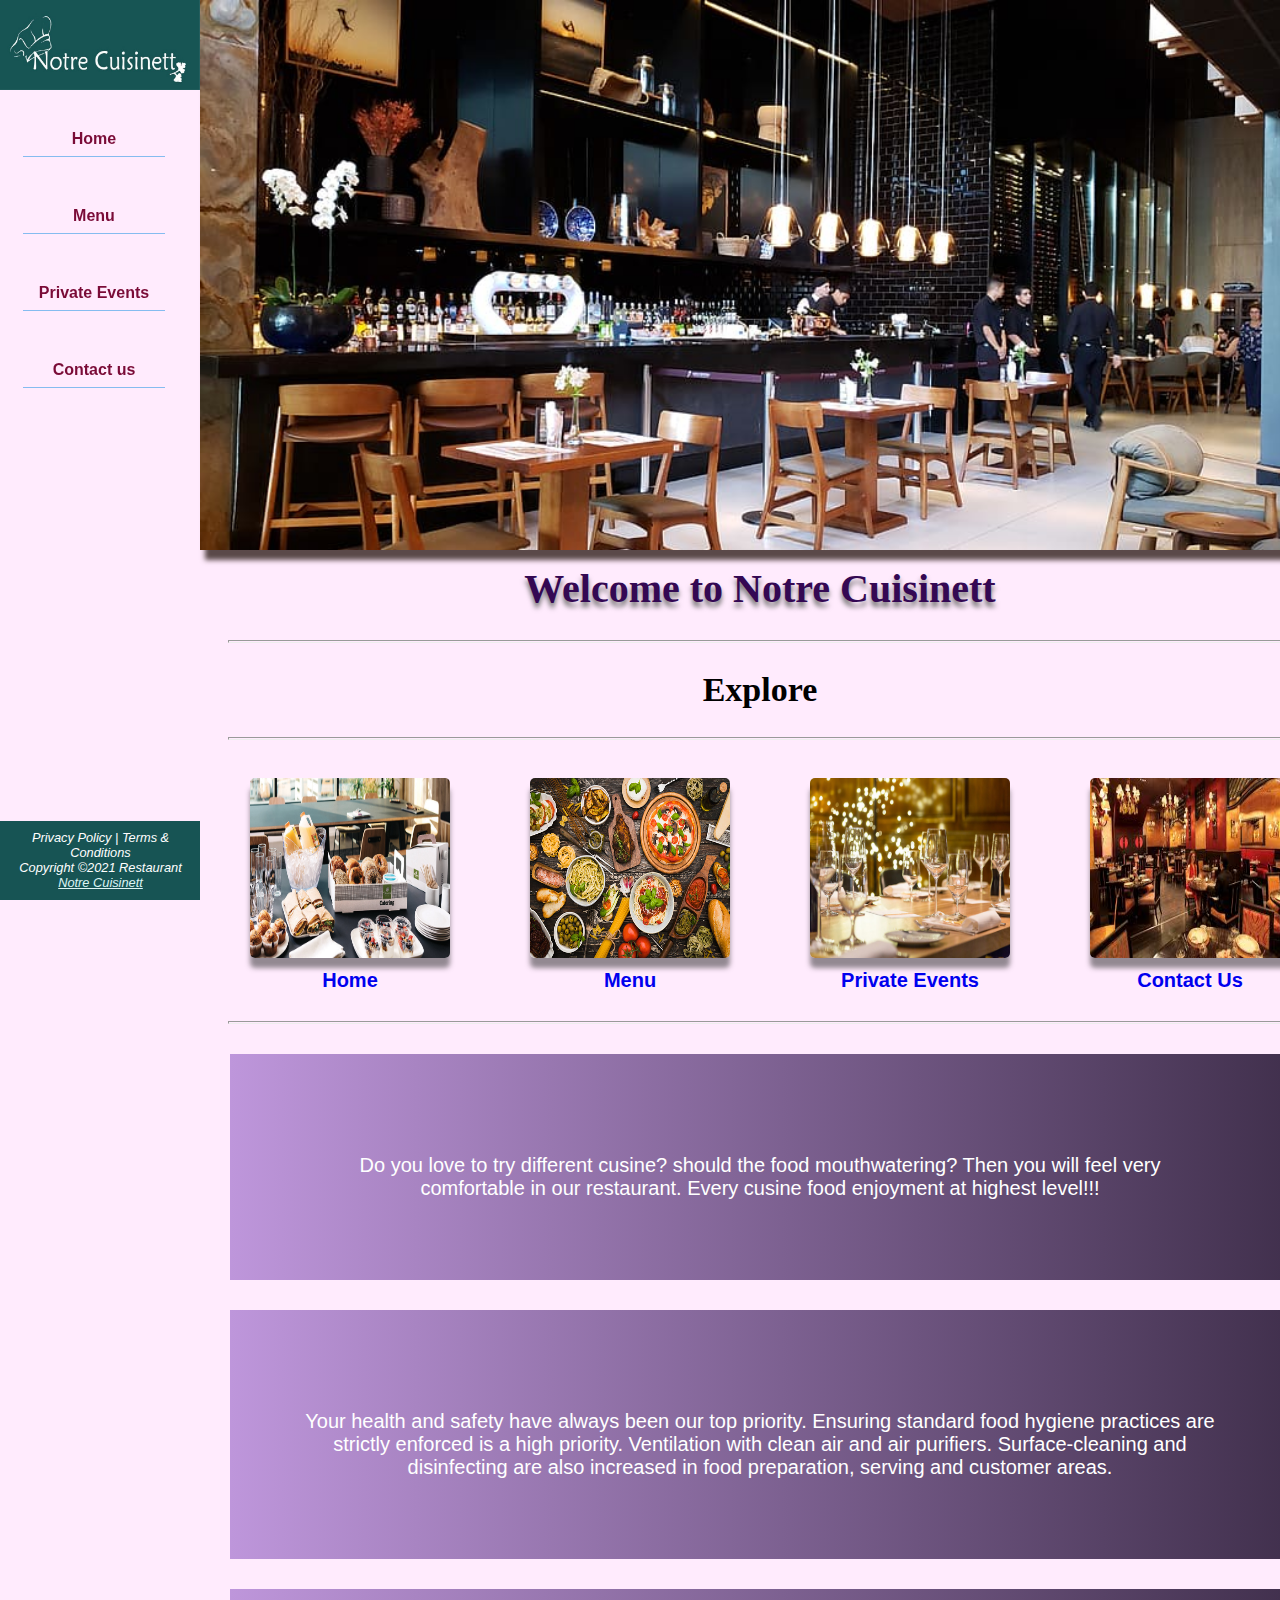
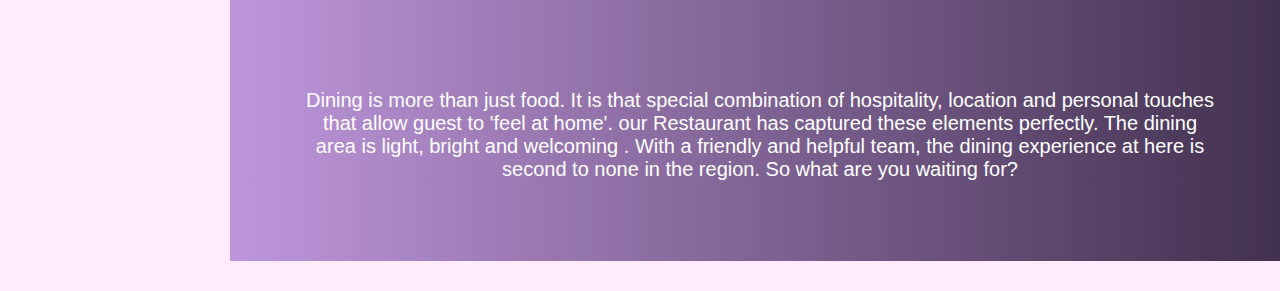
<file: index.html>
<!DOCTYPE html>
<html lang="en">

<head>
    <meta charset="UTF-8">
    <meta http-equiv="X-UA-Compatible" content="IE=edge">
    <title> Resturant</title>
    <meta name="viewport" content="width=devices-width, initial-scale=1">
    <link rel="stylesheet" href="https://cdnjs.cloudflare.com/ajax/libs/font-awesome/4.7.0/css/font-awesome.min.css">
    <link rel="stylesheet" href="CSS/style.css">
    <link rel="icon" href="images/favicon.png" type="image/png">
</head>

<body>
    <div id="wrapper">
        <header>
            <img id="logo" src="images/Group-Project-Final-Logodesktop.jpg" alt="Notre Cuisinett">
            <img id="logomobile" src="images/Group-Project-Final-Logo-mobile.jpg" alt="Notre Cuisinett">
        </header>
        <nav>
            <ul>
                <li><a href="index.html">Home</a></li>
                <li><a href="menu.html">Menu</a></li>
                <li><a href="private_parties.html">Private Events</a></li>
                <li><a href="contact_us.html">Contact us</a></li>
            </ul>
        </nav>
        <main>
            <div id="header_image"></div>

            <p class="line-1">Welcome to Notre Cuisinett</p>
            <hr>
            <div class="ex">
                <h2>Explore</h2>
            </div>
            <hr>
            <div class="explore">
                <div class="explore_box">
                    <a href="index.html"><img src="images/cater.jpg" alt="food picture">Home</a>
                </div>
                <div class="explore_box">
                    <a href="menu.html"><img src="images/menu.jpg" alt="food picture">Menu</a>
                </div>
                <div class="explore_box">
                    <a href="private_parties.html"><img src="images/events1.jpg" alt="food picture">Private Events</a>
                </div>

                <div class="explore_box">
                    <a href="contact_us.html"><img src="images/dining.jpg" alt="food picture">Contact Us</a>
                </div>
            </div>
            <hr>
            <div class="overimage">
                <p>
                    Do you love to try different cusine? should the food mouthwatering? Then you will feel very comfortable in our restaurant. Every cusine food enjoyment at highest level!!!

                </p>
            </div>
            <div class="overimage2">
                <p>Your health and safety have always been our top priority. Ensuring standard food hygiene practices are strictly enforced is a high priority. Ventilation with clean air and air purifiers. Surface-cleaning and disinfecting are also increased
                    in food preparation, serving and customer areas.
                </p>
            </div>
            <div class="overimage3">
                <p>Dining is more than just food. It is that special combination of hospitality, location and personal touches that allow guest to 'feel at home'. our Restaurant has captured these elements perfectly. The dining area is light, bright and
                    welcoming . With a friendly and helpful team, the dining experience at here is second to none in the region. So what are you waiting for?
                </p>
            </div>


        </main>

        <footer>
            <div>
                Privacy Policy | Terms & Conditions<br> Copyright &copy;2021 Restaurant <br>
                <a href="mailto:notre_cuisinett@gmail.com ">Notre Cuisinett</a>
            </div>
        </footer>


    </div>
</body>

</html>
</file>
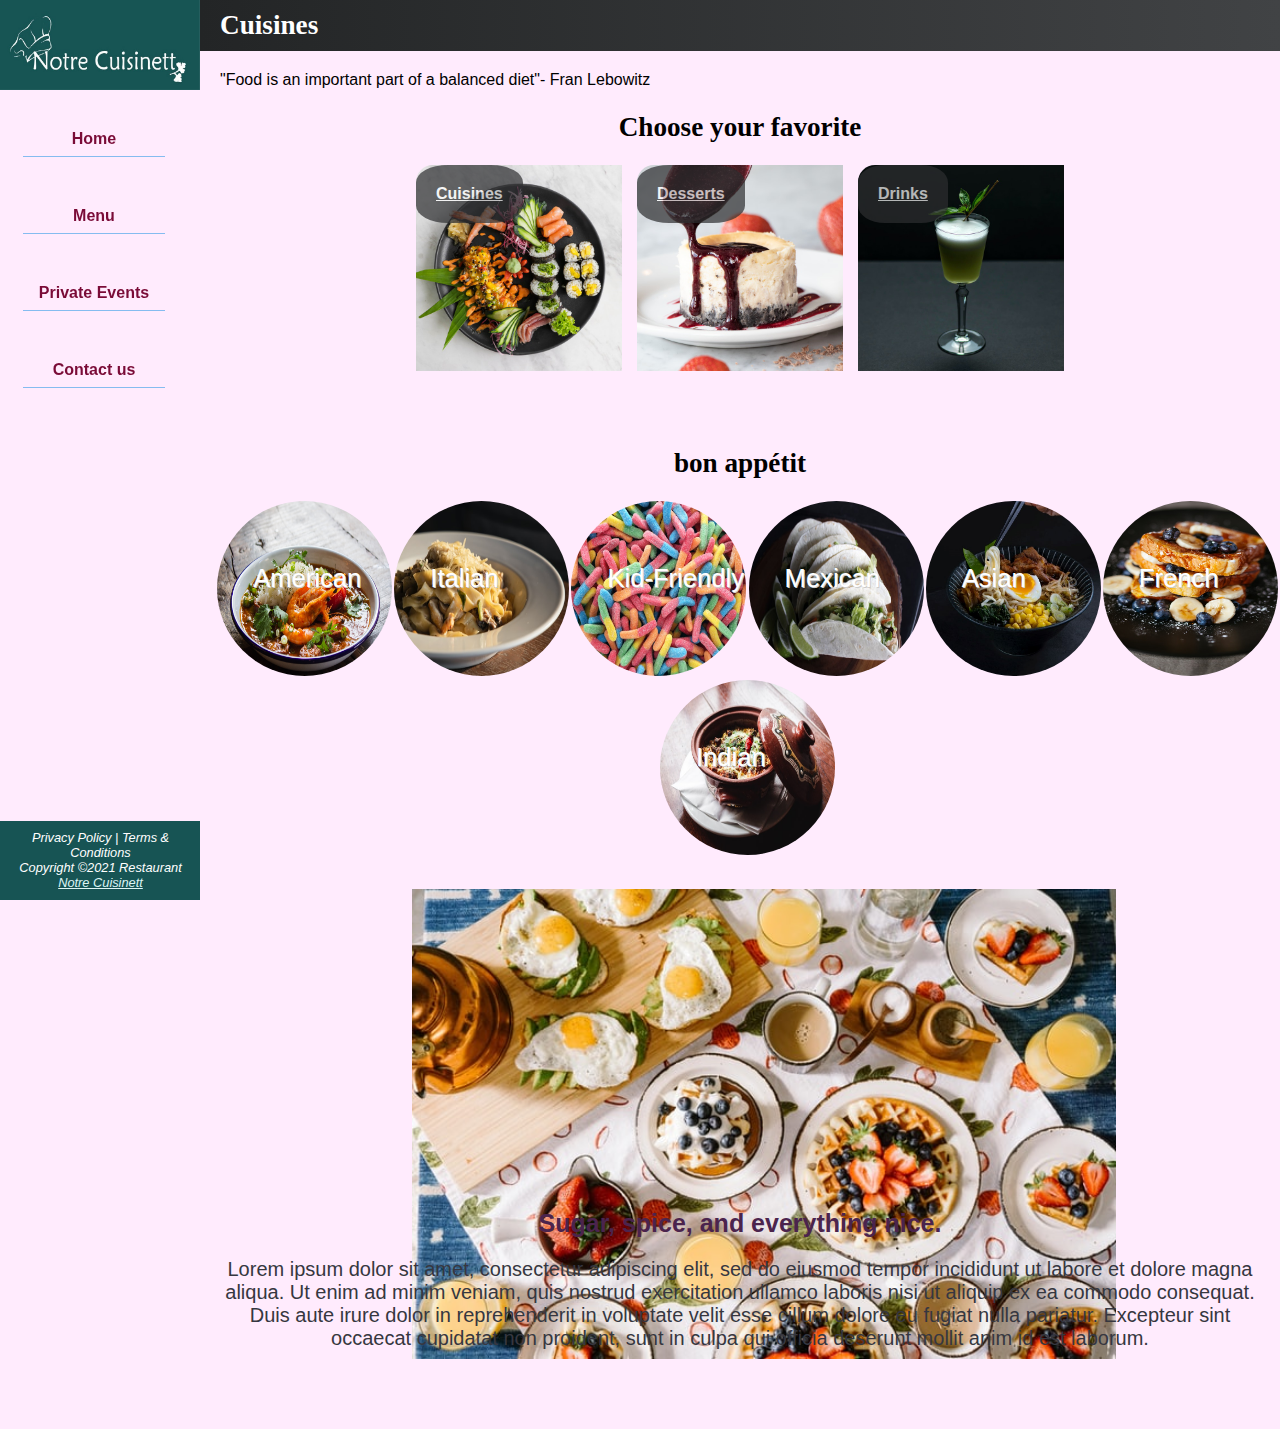
<file: cuisines.html>
<!DOCTYPE html>
<html lang="en">
<head>
    <meta charset="UTF-8">
    <meta http-equiv="X-UA-Compatible" content="IE=edge">
    <meta name="viewport" content="width=device-width, initial-scale=1.0">
    <title>Cuisines</title>
    <link rel="stylesheet" href="CSS/style.css">
    <link rel="icon" href="images/favicon.png" type="image/png">
</head>
<body>
    <div id="wrapper">
        <header>
          <img id="logo" src="images/Group-Project-Final-Logodesktop.jpg" alt="Notre Cuisinett" >
          <img id="logomobile" src="images/Group-Project-Final-Logo-mobile.jpg" alt="Notre Cuisinett" >
        </header>
        <nav>
            <ul>
                <li><a href="index.html">Home</a></li>
                <li><a href="menu.html">Menu</a></li>
                <li><a href="private_parties.html">Private Events</a></li>
                <li><a href="contact_us.html">Contact us</a></li>
            </ul>
        </nav>

        <main>
          <h2 class="firsth">Cuisines</h2>
            <blockquote>"Food is an important part of a balanced diet"- Fran Lebowitz</blockquote>
            <h2>Choose your favorite</h2>
            <div class="div1">
           
            <div class="cuisines"><a href="cuisines.html">Cuisines</a></div>
            <div class="desserts"><a href="dessert.html">Desserts</a></div>
            <div class="drinks"><a href="drinks.html">Drinks</a></div>
            </div>
    
            <h2>bon appétit</h2>
             <div class="cuisinestypes">
                 
                 <div class="divc1"><img src="images/riceshrimp.jpg" alt="Rice and Shrimp Dish"><span>American</span></div>
                 <div class="divc1"><img src="images/italian.jpg" alt="Rice and Shrimp Dish"><span>Italian</span></div>
                 <div class="divc1"><img src="images/kidcandies.jpg" alt="Rice and Shrimp Dish"><span>Kid-Friendly</span></div>
                 <div class="divc1"><img src="images/mexicantaco.jpg" alt="Rice and Shrimp Dish"><span>Mexican</span></div>
                 <div class="divc1"><img src="images/AsianPlate.jpg" alt="Rice and Shrimp Dish"><span>Asian</span></div>
                 <div class="divc1"><img src="images/french.jpg" alt="Rice and Shrimp Dish"><span>French</span></div>
                 <div class="divc1"><img src="images/Indian.jpg" alt="Rice and Shrimp Dish"><span>Indian</span></div>
            
             </div>
               <div class="slide">
             <ul class="slideshow">
                <li>
                <img src="images/riceshrimp.jpg"  alt="Rice and Shrimp Dish">
                </li>
               <li>
                 <img src="images/neetu-laddha-fK19RkXx9Sk-unsplash.jpg"  alt="small pockets with green sause">
               </li>
               <li>
                 <img src="images/sam-moqadam-ZxRHv6epgMQ-unsplash.jpg" alt="stick barbeque Dish">
               </li>
               <li>
                <img src="images/rachel-park-hrlvr2ZlUNk-unsplash.jpg" alt="Whole Meal">
              </li>
              
              </ul>
             
              </div>
              
             <div class="loremtext"><span>Sugar, spice, and everything nice.</span><br>
              <p >Lorem ipsum dolor sit amet, consectetur adipiscing elit, sed do eiusmod tempor incididunt ut labore et dolore magna aliqua.
                  Ut enim ad minim veniam, quis nostrud exercitation ullamco laboris nisi ut aliquip ex ea commodo consequat.
                   Duis aute irure dolor in reprehenderit in voluptate velit esse cillum dolore eu fugiat nulla pariatur. 
                 Excepteur sint occaecat cupidatat non proident, sunt in culpa qui officia deserunt mollit anim id est laborum.</p></div>

        </main>
        <footer>
          <div>
              Privacy Policy | Terms & Conditions<br> Copyright &copy;2021 Restaurant <br>
              <a href="mailto:notre_cuisinett@gmail.com ">Notre Cuisinett</a>
          </div>
      </footer>
     </div>

</body>
</html>
</file>
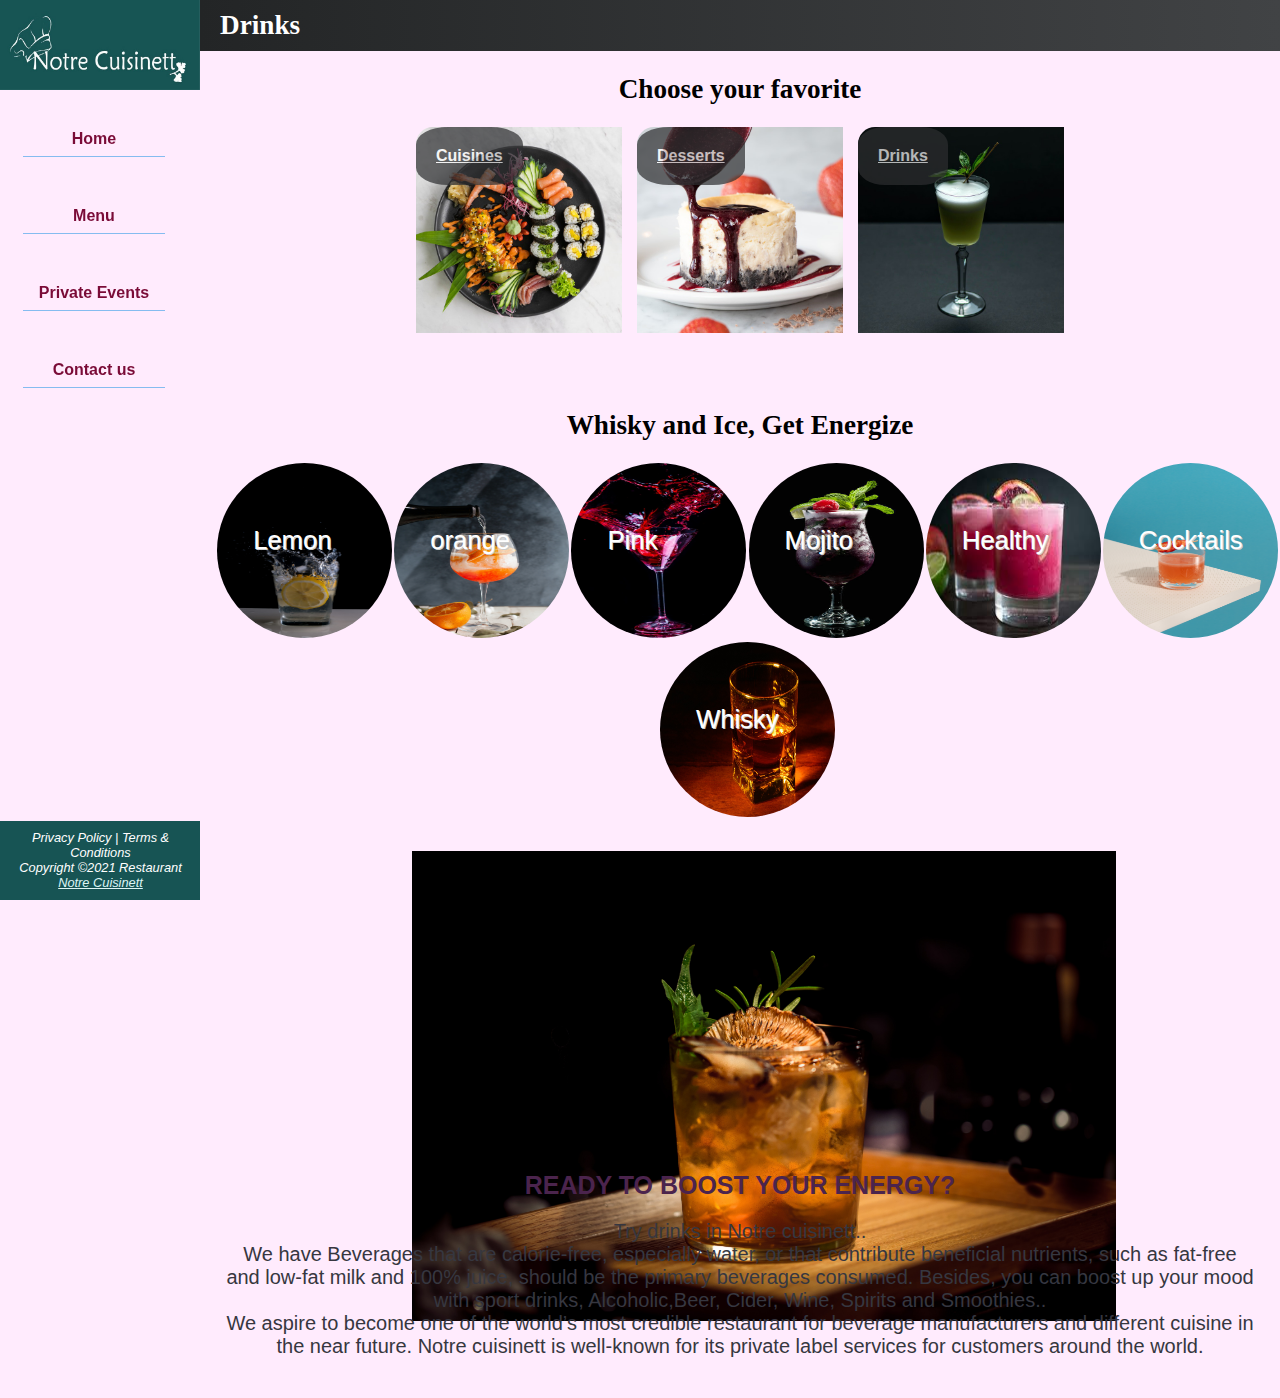
<file: drinks.html>
<!DOCTYPE html>
<html lang="en">

<head>
    <meta charset="UTF-8">
    <meta http-equiv="X-UA-Compatible" content="IE=edge">
    <meta name="viewport" content="width=device-width, initial-scale=1.0">
    <title>Drinks</title>
    <link rel="stylesheet" href="CSS/style.css">
    <link rel="icon" href="images/favicon.png" type="image/png">
</head>

<body>
    <div id="wrapper">
        <header>
            <img id="logo" src="images/Group-Project-Final-Logodesktop.jpg" alt="Notre Cuisinett">
            <img id="logomobile" src="images/Group-Project-Final-Logo-mobile.jpg" alt="Notre Cuisinett">
        </header>
        <nav>
            <ul>
                <li><a href="index.html">Home</a></li>
                <li><a href="menu.html">Menu</a></li>
                <li><a href="private_parties.html">Private Events</a></li>
                <li><a href="contact_us.html">Contact us</a></li>
            </ul>
        </nav>
        <main>
            <h2 class="firsth">Drinks</h2>
            <h2>Choose your favorite</h2>
            <div class="div1">
                <div class="cuisines"> <a href="cuisines.html">Cuisines</a></div>
                <div class="desserts"><a href="dessert.html">Desserts</a></div>
                <div class="drinks"><a href="drinks.html">Drinks</a></div>
            </div>

            <h2>Whisky and Ice, Get Energize</h2>

            <div class="cuisinestypes">
                <div class="divc1"><img src="images/lemon.jpg" alt="Lemon"><span>Lemon</span></div>
                <div class="divc1"><img src="images/orangeglass.jpg" alt="Orange"><span>orange</span></div>
                <div class="divc1"><img src="images/PinkDrink.jpeg" alt="Healthy Drinks"><span>Pink</span></div>
                <div class="divc1"><img src="images/mojito1.jpg" alt="mojito"><span>Mojito</span></div>
                <div class="divc1"><img src="images/pink.jfif" alt="pink"><span>Healthy</span></div>
                <div class="divc1"><img src="images/cocktail.jpg" alt="cocktail"><span>Cocktails</span></div>
                <div class="divc1"><img src="images/whisky.jpg" alt="Whisky"><span>Whisky</span></div>
            </div>

            <div class="slide">
                <ul class="slideshow">
                    <li>
                        <img src="images/mojito.jpg" width="700" height="450" alt="sour">
                    </li>
                    <li>
                        <img src="images/new1.jpg" width="700" height="450" alt="Cocktails">
                    </li>
                    <li>
                        <img src="images/juice.jpg" width="700" height="450" alt="Cocktails">
                    </li>
                    <li>
                        <img src="images/sourr.jpg" width="700" height="450" alt="fruits">
                    </li>
                </ul>
            </div>


            <div class="loremtext"> <span>  READY TO BOOST YOUR ENERGY? </span>
                <p> Try drinks in Notre cuisinett..<br> We have Beverages that are calorie-free, especially water, or that contribute beneficial nutrients, such as fat-free and low-fat milk and 100% juice, should be the primary beverages consumed. Besides,
                    you can boost up your mood with sport drinks, Alcoholic,Beer, Cider, Wine, Spirits and Smoothies.. <br> We aspire to become one of the world’s most credible restaurant for beverage manufacturers and different cuisine in the near future.
                    Notre cuisinett is well-known for its private label services for customers around the world.
                </p>
            </div>

        </main>
        <footer>
            <div>
                Privacy Policy | Terms & Conditions<br> Copyright &copy;2021 Restaurant <br>
                <a href="mailto:notre_cuisinett@gmail.com ">Notre Cuisinett</a>
            </div>
        </footer>
    </div>
</body>

</html>
</file>
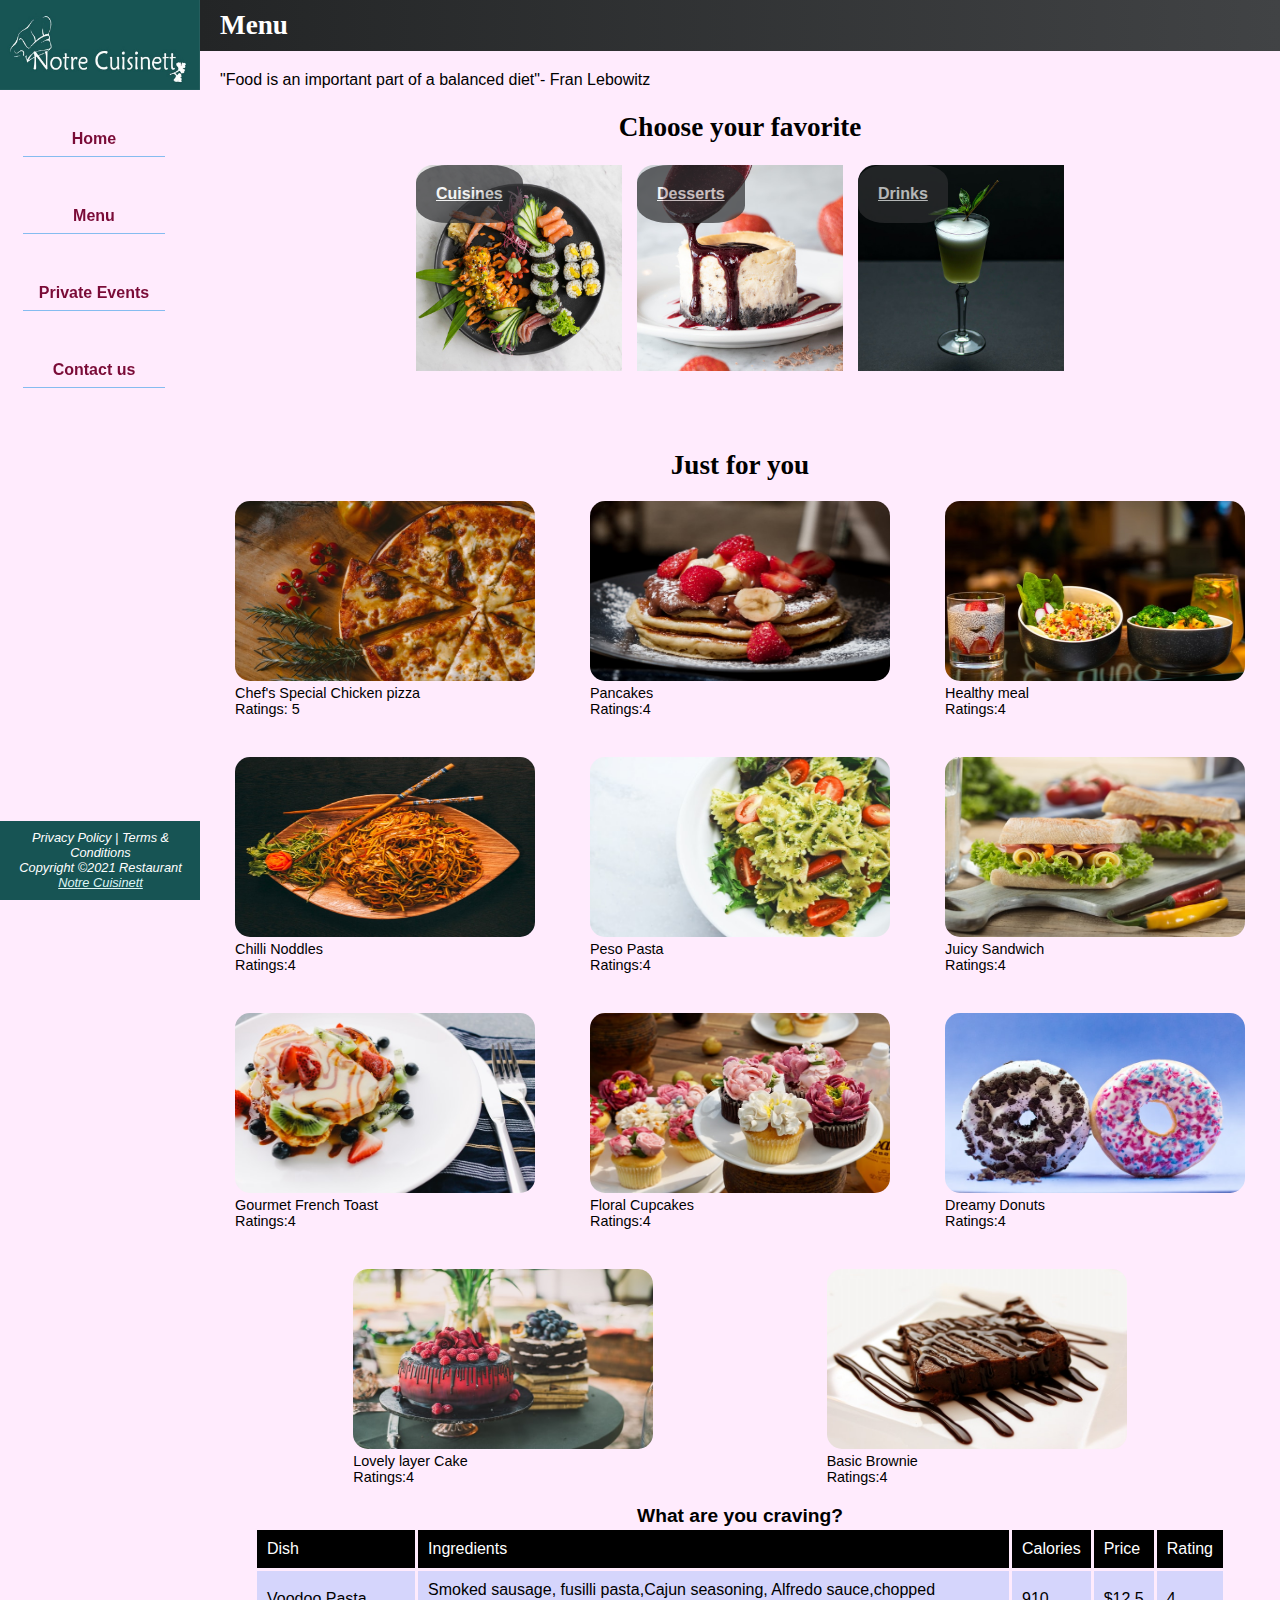
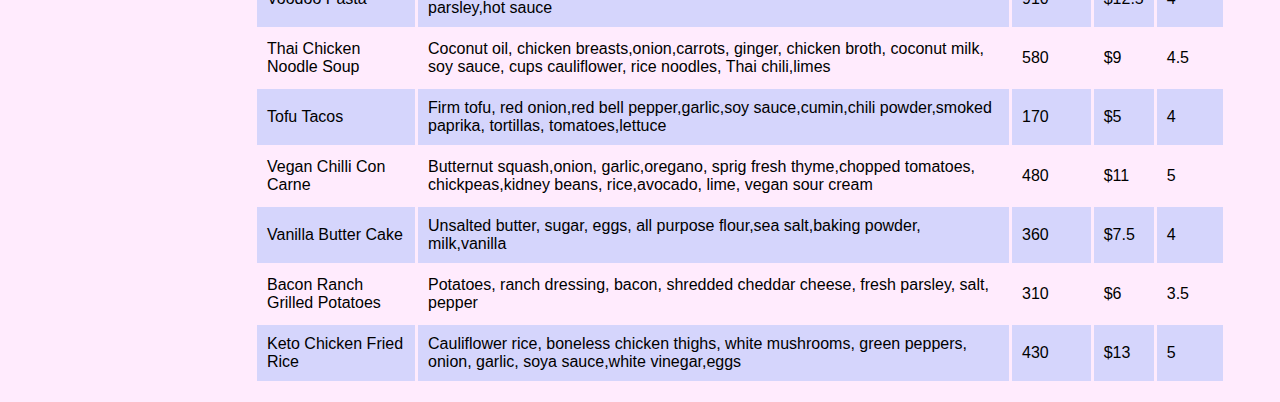
<file: menu.html>
<!DOCTYPE html>
<html lang="en">

<head>
    <meta charset="UTF-8">
    <meta http-equiv="X-UA-Compatible" content="IE=edge">
    <meta name="viewport" content="width=device-width, initial-scale=1.0">
    <title>Menu</title>
    <link rel="stylesheet" href="CSS/style.css">
    <link rel="icon" href="images/favicon.png" type="image/png">
</head>

<body>
    <div id="wrapper">
        <header>
            <img id="logo" src="images/Group-Project-Final-Logodesktop.jpg" alt="Notre Cuisinett">
            <img id="logomobile" src="images/Group-Project-Final-Logo-mobile.jpg" alt="Notre Cuisinett">
        </header>
        <nav>
            <ul>
                <li><a href="index.html">Home</a></li>
                <li><a href="menu.html">Menu</a></li>
                <li><a href="private_parties.html">Private Events</a></li>
                <li><a href="contact_us.html">Contact us</a></li>
            </ul>
        </nav>
        <main>
            <h2 class="firsth">Menu</h2>
            <blockquote>"Food is an important part of a balanced diet"- Fran Lebowitz</blockquote>
            <h2>Choose your favorite</h2>
            <div class="div1">
                <div class="cuisines"><a href="cuisines.html">Cuisines</a></div>
                <div class="desserts"><a href="dessert.html">Desserts</a></div>
                <div class="drinks"><a href="drinks.html">Drinks</a></div>
            </div>
            <h2 id="h2just"> Just for you</h2>
            <div class="div2">

                <figure>
                    <img src="images/chickenpizza.jpg" alt="chicken Pizza">
                    <figcaption>Chef's Special Chicken pizza <br>Ratings: 5</figcaption>
                </figure>
                <figure>
                    <img src="images/pancakes.jpg" alt="Pancakes">
                    <figcaption>Pancakes <br>Ratings:4</figcaption>
                </figure>
                <figure>
                    <img src="images/healthymeal.jpg" alt="Healthy meal">
                    <figcaption>Healthy meal <br>Ratings:4</figcaption>
                </figure>

                <figure>
                    <img src="images/noodles.jpg" alt="Chilli Noodles">
                    <figcaption>Chilli Noddles <br>Ratings:4</figcaption>
                </figure>
                <figure>
                    <img src="images/passttaa.jpg" alt="Peso Pasta">
                    <figcaption>Peso Pasta<br>Ratings:4</figcaption>
                </figure>
                <figure>
                    <img src="images/sandwich.jpg" alt="Sandwich">
                    <figcaption>Juicy Sandwich <br>Ratings:4</figcaption>
                </figure>
                <figure>
                    <img src="images/toast.jpg" alt="French Toast">
                    <figcaption>Gourmet French Toast <br>Ratings:4</figcaption>
                </figure>

                <figure>
                    <img src="images/cupcakes.jpg" alt="Cupcakes">
                    <figcaption>Floral Cupcakes <br>Ratings:4</figcaption>
                </figure>
                <figure>
                    <img src="images/donuts.jpg" alt="Donuts">
                    <figcaption>Dreamy Donuts <br>Ratings:4</figcaption>
                </figure>
                <figure>
                    <img src="images/cakes.jpg" alt="cakes">
                    <figcaption>Lovely layer Cake <br>Ratings:4</figcaption>
                </figure>
                <figure>
                    <img src="images/brownie.jpg" alt="cakes">
                    <figcaption>Basic Brownie <br>Ratings:4</figcaption>
                </figure>




            </div>

            <table id="menuList" class="mobile desktop">
                <caption> What are you craving?</caption>
                <thead>
                    <tr>
                        <td>Dish</td>
                        <td>Ingredients</td>
                        <td>Calories</td>
                        <td>Price</td>
                        <td>Rating</td>
                    </tr>
                </thead>
                <tbody>
                    <tr>
                        <td>Voodoo Pasta</td>
                        <td>Smoked sausage, fusilli pasta,Cajun seasoning, Alfredo sauce,chopped parsley,hot sauce</td>
                        <td>910</td>
                        <td>$12.5</td>
                        <td>4</td>
                    </tr>
                    <tr>
                        <td>Thai Chicken Noodle Soup</td>
                        <td>Coconut oil, chicken breasts,onion,carrots, ginger, chicken broth, coconut milk, soy sauce, cups cauliflower, rice noodles, Thai chili,limes</td>
                        <td>580</td>
                        <td>$9</td>
                        <td>4.5</td>
                    </tr>
                    <tr>
                        <td>Tofu Tacos</td>
                        <td>Firm tofu, red onion,red bell pepper,garlic,soy sauce,cumin,chili powder,smoked paprika, tortillas, tomatoes,lettuce </td>
                        <td>170</td>
                        <td>$5</td>
                        <td>4</td>
                    </tr>
                    <tr>
                        <td>Vegan Chilli Con Carne</td>
                        <td>Butternut squash,onion, garlic,oregano, sprig fresh thyme,chopped tomatoes, chickpeas,kidney beans, rice,avocado, lime, vegan sour cream</td>
                        <td>480</td>
                        <td>$11</td>
                        <td>5</td>
                    </tr>
                    <tr>
                        <td>Vanilla Butter Cake</td>
                        <td>Unsalted butter, sugar, eggs, all purpose flour,sea salt,baking powder, milk,vanilla</td>
                        <td>360</td>
                        <td>$7.5</td>
                        <td>4</td>
                    </tr>
                    <tr>
                        <td>Bacon Ranch Grilled Potatoes</td>
                        <td> Potatoes, ranch dressing, bacon, shredded cheddar cheese, fresh parsley, salt, pepper </td>
                        <td>310</td>
                        <td>$6</td>
                        <td>3.5</td>
                    </tr>
                    <tr>
                        <td>Keto Chicken Fried Rice</td>
                        <td> Cauliflower rice, boneless chicken thighs, white mushrooms, green peppers, onion, garlic, soya sauce,white vinegar,eggs</td>
                        <td>430</td>
                        <td>$13</td>
                        <td>5</td>
                    </tr>
                </tbody>

            </table>
        </main>

        <footer>
            <div>
                Privacy Policy | Terms & Conditions<br> Copyright &copy;2021 Restaurant <br>
                <a href="mailto:notre_cuisinett@gmail.com ">Notre Cuisinett</a>
            </div>
        </footer>
    </div>
</body>

</html>
</file>
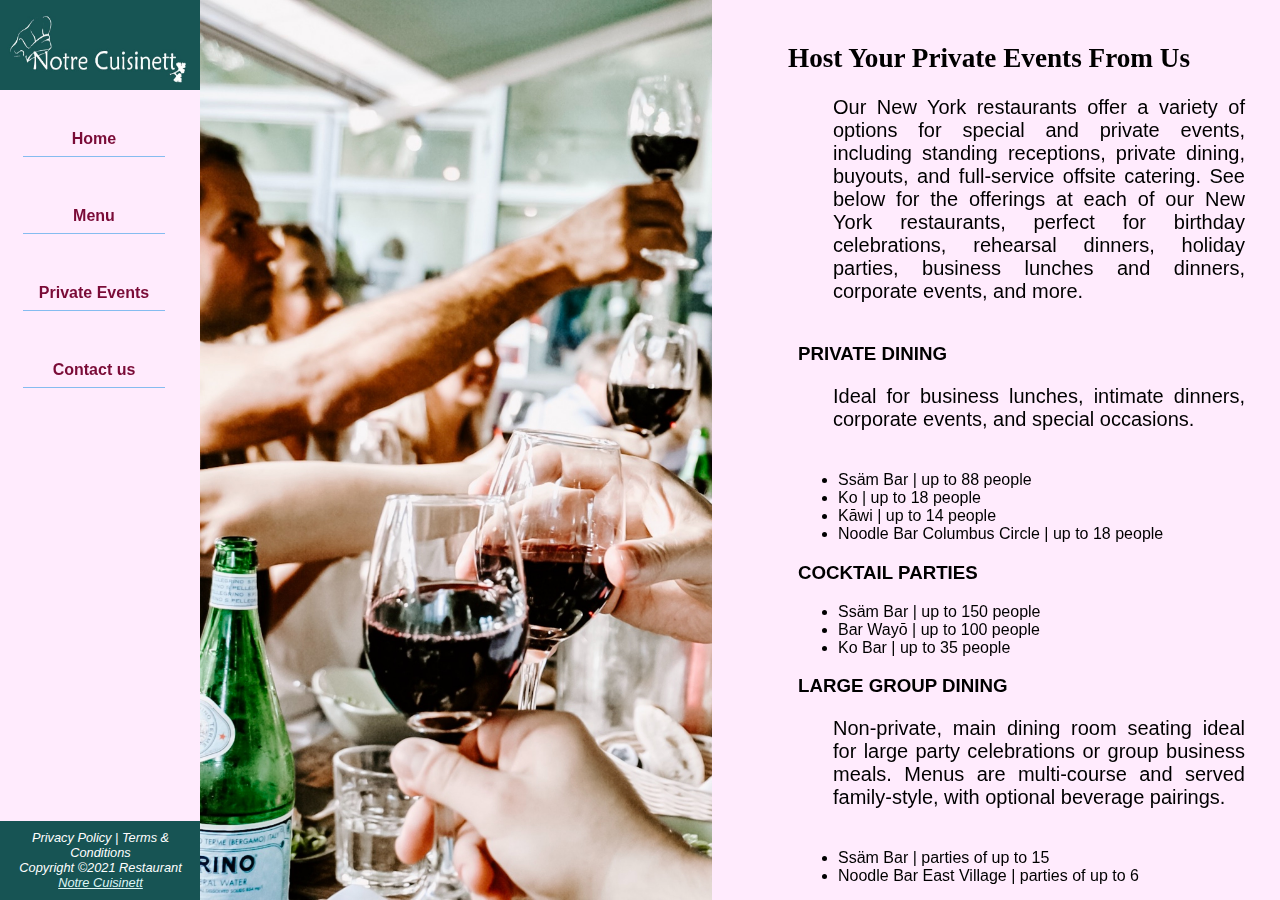
<file: private_parties.html>
<!DOCTYPE html>
<html lang="en">

<head>
    <meta charset="UTF-8">
    <meta http-equiv="X-UA-Compatible" content="IE=edge">
    <meta name="viewport" content="width=device-width, initial-scale=1.0">
    <title>Private Events</title>
    <link rel="stylesheet" href="CSS/style.css">
    <link rel="icon" href="images/favicon.png" type="image/png">
</head>

<body>

    <div id=wrapper>
        <header>
            <img id="logo" src="images/Group-Project-Final-Logodesktop.jpg" alt="Notre Cuisinett" >
            <img id="logomobile" src="images/Group-Project-Final-Logo-mobile.jpg" alt="Notre Cuisinett" >
        </header>
        <nav class="float-left">
            <ul>
                <li><a href="index.html">Home</a></li>
                <li><a href="menu.html">Menu</a></li>
                <li><a href="private_parties.html">Private Events</a></li>
                <li><a href="contact_us.html">Contact us</a></li>
            </ul>
        </nav>
        <main>
            <div class="split">
                <div class=" split left"></div>
                <div class="split right">
                    <div class="centered">
                        <h2>Host Your Private Events From Us</h2>
                        <div>
                            <p>Our New York restaurants offer a variety of options for special and private events, including standing receptions, private dining, buyouts, and full-service offsite catering. See below for the offerings at each of our New York
                                restaurants, perfect for birthday celebrations, rehearsal dinners, holiday parties, business lunches and dinners, corporate events, and more.</p>
                        </div>
                        <div>
                            <h3>PRIVATE DINING</h3>
                            <p>Ideal for business lunches, intimate dinners, corporate events, and special occasions.</p>
                            <ul>
                                <li>Ssäm Bar | up to 88 people</li>
                                <li>Ko | up to 18 people</li>
                                <li>Kāwi | up to 14 people</li>
                                <li>Noodle Bar Columbus Circle | up to 18 people </li>
                            </ul>
                        </div>
                        <div>
                            <h3>COCKTAIL PARTIES</h3>
                            <ul>
                                <li>Ssäm Bar | up to 150 people</li>
                                <li>Bar Wayō | up to 100 people</li>
                                <li>Ko Bar | up to 35 people</li>
                            </ul>
                        </div>
                        <div>
                            <h3>LARGE GROUP DINING</h3>
                            <p>Non-private, main dining room seating ideal for large party celebrations or group business meals. Menus are multi-course and served family-style, with optional beverage pairings.</p>
                            <ul>
                                <li>Ssäm Bar | parties of up to 15</li>
                                <li>Noodle Bar East Village | parties of up to 6</li>
                            </ul>
                        </div>
                        <div>
                            <h3>FULL SERVICE CATERING | <a href=contact_us.html>CONTACT US</a></h3>
                            <p>Ideal for office lunches, dinner parties, corporate events, and weddings.</p>
                        </div>
                    </div>
                </div>
            </div>
        </main>
        <footer>
            <div>
                Privacy Policy | Terms & Conditions<br> Copyright &copy;2021 Restaurant <br>
                <a href="mailto:notre_cuisinett@gmail.com ">Notre Cuisinett</a>
            </div>
        </footer>
    </div>
</body>

</html>
</file>
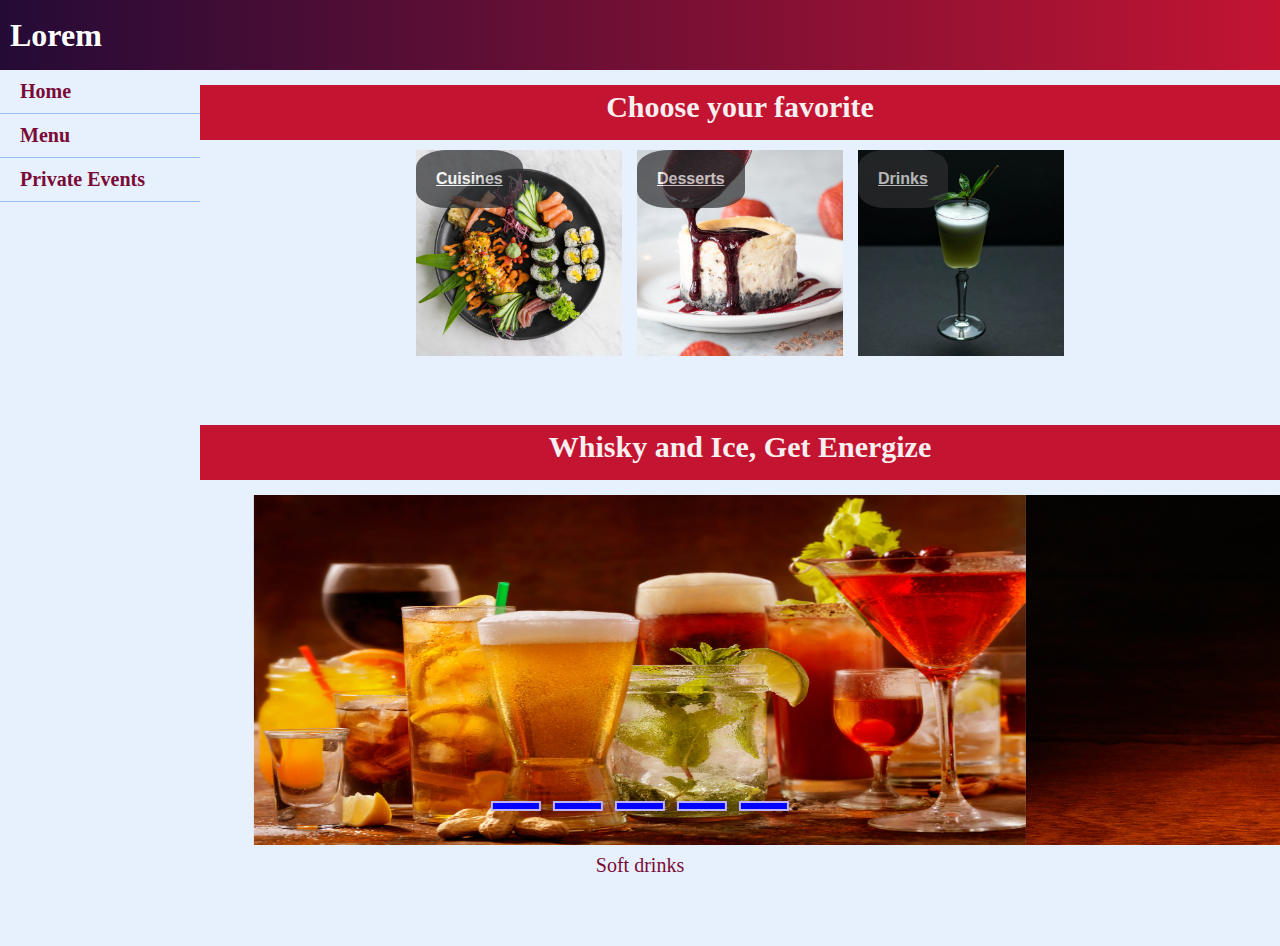
<file: drink/drink/drinks.html>
<!DOCTYPE html>
<html lang="en">
<head>
    <meta charset="UTF-8">
    <meta http-equiv="X-UA-Compatible" content="IE=edge">
    <meta name="viewport" content="width=device-width, initial-scale=1.0">
    <title>Document</title>
    <link rel="stylesheet" href="drinks.css">
</head>
<body>
<div id="wrapper">
    <header>
         <h1>Lorem</h1>
    </header>
    <nav>
        <ul>
        <li><a href="index.html">Home</a></li>
        <li><a href="menu.html">Menu</a></li>
        <li><a href="events.html">Private Events</a></li>
        </ul>
    </nav>
    <main>
        <!-- <blockquote>"Food is an important part of a balanced diet"- Fran Lebowitz</blockquote> -->
        <h2>Choose your favorite</h2>
        <div class="div1">
       
            <div class="cuisines"> <a href="cuisines.html">Cuisines</a></div>
            <div class="desserts"><a href="dessert.html">Desserts</a></div>
            <div class="drinks"><a href="drinks.html">Drinks</a></div>
        </div>
      
        <h2>Whisky and Ice, Get Energize</h2>
        
      

       <div class="slidershow middle">
           <div class="slides">
               <input type="radio" name="r" id="r1" checked>
               <input type="radio" name="r" id="r2">
               <input type="radio" name="r" id="r3">
               <input type="radio" name="r" id="r4">
               <input type="radio" name="r" id="r5">
                <div class="slide">
                    <img src="images/d1.jpg" alt="Softdrinks" >  
                    <p>Soft drinks</p>      <!-- width="250px" height="150px"-->
                </div>

                <div class="slide s1">
                    <img src="images/whisky.jpg" alt="whisky">
                    <p>Hawaiin whisky sour</p>
                </div>

                <div class="slide">
                    <img src="images/d3.jpg" alt="punch">
                    <p>Punch</p>
                </div>
                

                <div class="slide">
                    <img src="images/d4.jpg" alt="Non-alcoholic">
                    <p>Non-alcoholic Drink<br> jjhjjhjhjhjhjhjhjhjhjhjhjhjhj
                        hjhhhhhhhhhhhhjjhjhut67r65scgftyrrt
                        Non-alcoholic Mint Julep jjhjjhjhjhjhjhjhjhjhjhjhjhjhjhjhhhh
                        Non-alcoholic Mint Julep jjhjjhjhjhjhjhjhjhjhjhjhjhjhjhjhhhhs</p>
                </div>

                <div class="slide">
                    <img src="images/cocktail.jpg" alt="cocktail">
                    <p> Cocktail<br>jjhjjhjhjhjhjhjhjhjhjhjhjhjhj
                        hjhhhhhhhhhhhhjjhjhut67r65scgftyrrt
                        Non-alcoholic Mint Julep jjhjjhjhjhjhjhjhjhjhjhjhjhjhjhjhhhh
                        Non-alcoholic Mint Julep jjhjjhjhjhjhjhjhjhjhjhjhjhjhjhjhhhhs</p>
                </div>
            </div>
             <div class="navigation">
                <label for="r1" class="bar"></label>
                <label for="r2" class="bar"></label>
                <label for="r3" class="bar"></label>
                <label for="r4" class="bar"></label>
                <label for="r5" class="bar"></label>
            </div> 
        </div>   
    </main>
    <footer>
        Privacy Policy | Terms & Conditions<br>
        Copyright &copy;2021 Restaurant <br>
            <a href="mailto:vaishalichaudhary011@gmail.com">vaishalichaudhary011</a>
    </footer>

</div>
</body>
</html>




<!-- <div class="div2">
            <figure>
           <img src="images/d4.jpg" alt="chicken Pizza" width="250px" height="150px">
           <figcaption>Chef's Special Chicken pizza <br>Ratings: 5</figcaption>
        </figure>
        <figure>
            <img src="images/d3.jpg" alt="Pancakes" width="250px" height="150px">
            <figcaption>Pancakes <br>Ratings:4</figcaption>
            </figure>
        <figure>
           <img src="images/d5.jpg" alt="Healthy meal"  width="250px" height="150px">
            <figcaption>Healthy meal <br>Ratings:4</figcaption>
         </figure> 

         <figure>
            <img src="images/d8.jpg" alt="Chilli Noodles"  width="250px" height="150px">
            <figcaption>Chilli Noddles <br>Ratings:4</figcaption>
         </figure> 
         <figure>
           <img src="images/d1.jpg" alt="Cupcakes"  width="250px" height="150px">
            <figcaption>Floral Cupcakes <br>Ratings:4</figcaption>
        </figure> 
        <figure>
            <img src="images/soft soda.jpg" alt="Donuts"  width="250px" height="150px">
            <figcaption>Dreamy Donuts <br>Ratings:4</figcaption>
         </figure> 
         <figure>

            <img src="images/d7.jpg" alt="cakes"  width="250px" height="150px">
            <figcaption>Lovely layer Cake <br>Ratings:4</figcaption>
         </figure>  
           
          
            
        </div> -->




        <!-- 
    <footer>
        Privacy Policy | Terms & Conditions<br>
        Copyright &copy;2021 Restaurant <br>
            <a href="mailto:vaishalichaudhary011@gmail.com">vaishalichaudhary011</a>
    </footer> -->
    <!-- <footer>
        <div class="foot-info">
            <div>
                <p>
                    <strong>Contact</strong><br>333-555-4488<br><br>
                    Copyright &copy; 2021
                    REstaurant name<br>
                    <a href="mailto : rs@name.com">RS@name.com</a>
                </p>
            </div>
            
            <div>
              <p>  <strong>Legel</strong><br>Terms &amp;Conditions <br>Privacy Policy</p>
            </div>

           

         
        </div>
            <hr>
           
            <div>
                <p class="foot-tm">TM &amp; Copyright 2021 r name. All Rights Reserved.</p>
            </div>
        
    </footer> -->
</file>
<file: CSS/style.css>
* {
    box-sizing: border-box;
}

body {
    font-family: Tahoma, Arial, sans-serif;
    margin: 0;
    background-color: #FFEBFD;
    /* background: linear-gradient(to right, #dbe6f6, #f5d1e0); */
}

header {
    margin: 0;
    padding: 0;
}

#logomobile {
    height: 100px;
    width: 100%;
}

#logo {
    display: none;
}

#h2just {
    margin-top: 25px;
    margin-bottom: 0;
    padding: 0;
}


/* Home Page*/

#header_image {
    background-image: url("../images/home.jpg");
    background-repeat: no-repeat;
    background-size: cover;
    width: 100%;
    padding: 10px;
    height: 250px;
    margin-top: 0;
    box-shadow: 5px 10px 5px rgb(90, 73, 73);
}

#header_image:hover {
    width: 99%;
    margin: auto;
}

hr {
    width: 95%;
    height: 3px;
}

.line-1 {
    font-size: 40px;
    color: #340853;
    font-weight: bolder;
    text-align: center;
    padding-top: 15px;
    font-family: Georgia, "Times New Roman", Times, serif;
    text-shadow: 0px 5px 5px rgb(117, 116, 116);
    margin: 0;
}

.ex {
    font-size: 20px;
}

.explore {
    display: flex;
    flex-direction: column;
    justify-content: center;
    align-items: center;
    padding-bottom: 30px;
}

.explore div {
    display: inline-block;
    flex-direction: column;
    text-align: center;
    line-height: 25px;
    font-size: 30px;
    padding: 10px;
    width: 200px;
    margin: 10px 10px 25px 30px;
    height: 210px;
}

.explore img {
    border-radius: 5px;
    margin-top: 10px;
    opacity: 1;
    box-shadow: 0px 10px 5px #27272780;
    height: 200px;
    width: 200px;
}

.explore a {
    margin-top: 20px;
    font-family: sans-serif;
    text-decoration: none;
    font-size: 20px;
    font-weight: bolder;
}

.explore a:hover {
    text-decoration: underline;
    color: brown;
}

.explore img:hover {
    opacity: 0.7;
}

.overimage {
    background: linear-gradient(to right, #be96db, #41304d);
    margin: 30px;
    padding: 40px;
}

.overimage:hover {
    padding: 60px;
    background: linear-gradient(to right, #41304d, #be96db);
    border: 2px solid rgb(180, 178, 180);
    border-radius: 5px;
}

.overimage2 {
    background: linear-gradient(to right, #be96db, #41304d);
    margin: 30px;
    padding: 40px;
}

.overimage2:hover {
    padding: 60px;
    background: linear-gradient(to right, #41304d, #be96db);
    border: 2px solid rgb(180, 178, 180);
    border-radius: 5px;
}

.overimage3 {
    background: linear-gradient(to right, #be96db, #41304d);
    margin: 30px;
    padding: 40px;
}

.overimage3:hover {
    padding: 60px;
    background: linear-gradient(to right, #41304d, #be96db);
    border: 2px solid rgb(180, 178, 180);
}

.explore {
    display: flex;
    flex-direction: column;
    justify-content: center;
    align-items: center;
    padding-bottom: 30px;
}

p {
    font-size: 20px;
    font-family: Neue Einstellung, sans-serif;
    text-align: center;
    padding: 40px 35px 20px 35px;
    color: white;
    opacity: 1;
}

.firsth {
    background: linear-gradient(to right, #232526, #414345);
    color: #ffffff;
    text-align: left;
    padding-left: 20px;
    padding-top: 10px;
    padding-bottom: 10px;
    margin: 0;
}

blockquote {
    padding-left: 0;
    margin: 20px;
}

.div1 {
    display: block;
    margin-left: auto;
    margin-right: auto;
    margin-bottom: 10px;
    width: 50%;
}


/*Navigation*/

nav a:link {
    color: #7A0B37;
}

nav a:visited {
    color: #773f56;
}

nav a:hover {
    color: #3375cc;
    transform: scale(1.1);
    font-size: 1.1em;
}

nav ul {
    font-size: 1.25em;
    font-weight: bold;
    list-style-type: none;
}

.cuisines {
    background-image: url("../images/pexels-emmanuel-zua-7243421.jpg");
    background-repeat: no-repeat;
    background-size: contain;
    height: 250px;
    width: 300px;
    margin-bottom: 10px;
    margin-right: 15px;
    border-radius: 17px 0px 17px 0px;
}

.cuisines a,
.desserts a,
.drinks a {
    position: absolute;
    border-radius: 30%;
    background-color: #2d2e30;
    opacity: 70%;
    padding: 20px;
    color: #ffffff;
    font-weight: bold;
    font-family: 'Raleway', sans-serif;
}

.desserts {
    background-image: url("../images/pexels-cesar-de-la-cruz-3185509.jpg");
    background-repeat: no-repeat;
    background-size: contain;
    height: 250px;
    width: 300px;
    margin-bottom: 10px;
    margin-right: 15px;
    border-radius: 17px 0px 17px 0px;
}

.drinks {
    background-image: url("../images/pexels-rajdeepcraft-6416555.jpg");
    background-repeat: no-repeat;
    background-size: contain;
    height: 250px;
    width: 300px;
    margin-bottom: 10px;
    border-radius: 17px 0px 17px 0px;
}

.div2 {
    display: flex;
    flex-direction: row;
    justify-content: space-evenly;
    flex-wrap: wrap;
    margin-top: 0;
}

.div2 img {
    margin-top: 0;
    border-radius: 15px;
    width: 300px;
    height: 180px;
}

figure {
    margin: 20px;
}

figcaption {
    font-family: 'Gowun Dodum', sans-serif;
    font-size: .9em;
}


/* Cuisines Page*/

.cuisinestypes {
    display: flex;
    flex-direction: row;
    justify-content: space-evenly;
    flex-wrap: wrap;
    margin-bottom: -70px;
}

.divc1 img {
    width: 175px;
    height: 175px;
    border-radius: 50%;
}

.divc1 span {
    position: absolute;
    border-radius: 30%;
    margin-left: -139px;
    margin-top: 63px;
    font-size: 1.6em;
    color: #ffffff;
    text-shadow: 1px 1px #ccc;
}

.divc1:hover {
    transition-duration: 0.25s;
    transition-timing-function: ease;
    transition-delay: 0s;
}

.divc1:hover img {
    border-radius: 60%;
    box-shadow: inset 15px 0 0 0 rgba(134, 123, 123, 0.712);
    filter: brightness(60%);
}

.slide {
    position: absolute;
    margin-top: -25px;
    margin-left: 19%;
    margin-right: 20%;
    margin-bottom: 0;
}

.slide img {
    width: 100%;
    height: 87%;
}

.slideshow li {
    position: absolute;
    top: 0;
    left: 0;
    width: 60vw;
    height: 60vh;
    list-style-type: none;
    transition: opacity 2s linear;
}

.slideshow ul {
    width: 20vw;
    height: 50vh;
}

.slideshow img {
    object-fit: contain;
}

@keyframes img1 {
    0% {
        opacity: 1;
    }
    25% {
        opacity: 0;
    }
    50% {
        opacity: 0;
    }
    75% {
        opacity: 0;
    }
    100% {
        opacity: 1;
    }
}

@keyframes img2 {
    0% {
        opacity: 0;
    }
    25% {
        opacity: 1;
    }
    50% {
        opacity: 0;
    }
    75% {
        opacity: 0;
    }
    100% {
        opacity: 0;
    }
}

@keyframes img3 {
    0% {
        opacity: 0;
    }
    25% {
        opacity: 0;
    }
    50% {
        opacity: 1;
    }
    75% {
        opacity: 0;
    }
    100% {
        opacity: 0;
    }
}

@keyframes img4 {
    0% {
        opacity: 0;
    }
    25% {
        opacity: 0;
    }
    50% {
        opacity: 0;
    }
    75% {
        opacity: 1;
    }
    100% {
        opacity: 0;
    }
}

.slideshow li {
    animation-duration: 10s;
    animation-iteration-count: infinite;
}

.slideshow li:nth-child(1) {
    animation-name: img1;
}

.slideshow li:nth-child(2) {
    animation-name: img2;
}

.slideshow li:nth-child(3) {
    animation-name: img3;
}

.slideshow li:nth-child(4) {
    animation-name: img4;
}

.loremtext {
    margin-top: 70%;
    text-align: center;
    font-family: 'Lato', sans-serif;
}

.loremtext span {
    font-weight: bold;
    font-size: 25px;
    color: rgb(75, 36, 77);
    margin-bottom: 0;
}

.loremtext p {
    padding: 0;
    color: #363740;
    margin-left: 5px;
    margin-right: 5px;
}

h2 {
    font-size: 1.7em;
    text-align: center;
    font-family: 'Roboto Slab', serif;
}

nav {
    padding-top: 10px;
    text-align: center;
}

nav a {
    text-decoration: none;
}

nav ul {
    list-style: none;
    display: flex;
    flex-direction: column;
    margin: 0;
    padding: 0;
    font-size: 1em;
}

nav li {
    padding-top: .5em;
    padding-bottom: .5em;
    padding-left: 1em;
    padding-right: 1em;
    width: 100%;
    border-bottom: 1px solid #85BCF0;
}

nav li:hover {
    font-size: 1.1em;
}

#mobile {
    display: inline;
}

#desktop {
    display: none;
}

.right p {
    color: #000000;
    padding-top: 0;
    text-align: justify;
}

.left {
    background-image: url("../images/party.jpg");
    background-repeat: no-repeat;
    background-size: cover;
    width: 1000px;
    height: 400px;
}

footer {
    text-align: center;
    font-size: 1em;
    font-style: italic;
    padding: 9px;
    background-color: #175454;
    color: #ffffff;
}

footer a {
    color: #DCF4F4;
}

.float_left {
    padding: 20px;
    width: 100%;
}

#contact_details {
    display: flex;
    justify-content: space-around;
    margin-top: 30px;
}

.contact_us {
    padding-left: 20px;
}

#contact_details p {
    color: black;
    text-align: left;
    margin: 0;
    padding: 0;
}

.address {
    font-weight: bold;
}

.split {
    padding-left: 10px;
}

.left {
    margin-top: 10px;
    margin-left: auto;
    margin-right: auto;
    background-image: url("../images/marc-babin-ecGZWPOvya0-unsplash.jpg");
    background-size: cover;
    width: 95%;
    height: 400px;
}

.right h2 {
    text-align: left;
}

form {
    display: flex;
    flex-direction: column;
    padding-left: 1em;
    width: 80%;
}

input,
textarea {
    margin-bottom: .5em;
}

#float_clear {
    padding: 20px;
}

.review {
    display: flex;
    flex-wrap: nowrap;
    padding: 20px;
    border: 1px solid;
    background-color: #ad96a0;
    margin: 10px;
    border-radius: 30px;
}

.review p {
    color: black;
    text-align: justify;
}

.review img {
    margin: auto;
    display: block;
    border-radius: 50%;
}


/* .mapouter{
    position:relative;
    text-align:right;
    width:97%;
    height:400px;
}
.gmap_canvas {
    overflow:hidden;
    background:none!important;
    width:97%;
    height:400px;
}
.gmap_iframe {
    height:400px!important;
} */

.mapouter {
    margin-top: -15px;
    position: relative;
    text-align: right;
    width: 100%;
    height: 250px;
}

.gmap_canvas {
    overflow: hidden;
    background: none!important;
    width: 100%;
    height: 250px;
}

.gmap_iframe {
    width: 100%!important;
    height: 250px!important;
}

@media only all and (max-width: 768px) {
    table,
    thead,
    tbody,
    th,
    td,
    tr {
        display: block;
    }
    table {
        padding-left: 2em;
        padding-right: 2em;
        margin-bottom: 20px;
    }
    table caption {
        display: flex;
        justify-content: center;
        font-weight: bold;
        font-size: 1em;
        padding: 10px;
        font-family: Georgia, "Times New Roman", Times, serif;
    }
    thead tr {
        position: absolute;
        top: -9999px;
        left: -9999px;
    }
    tr {
        border: 1px solid #ccc;
        padding-bottom: 10px;
    }
    td {
        border: none;
        border-bottom: 1px solid #eee;
        position: relative;
        padding-left: 50%;
    }
    td:before {
        position: absolute;
        top: 6px;
        left: 6px;
        width: 45%;
        padding-right: 10px;
        white-space: nowrap;
    }
    td:nth-of-type(1):before {
        content: "Dish";
        font-weight: bold;
    }
    td:nth-of-type(2):before {
        content: "Ingrediants";
        font-weight: bold;
    }
    td:nth-of-type(3):before {
        content: "Calories";
        font-weight: bold;
    }
    td:nth-of-type(4):before {
        content: "Price";
        font-weight: bold;
    }
    td:nth-of-type(5):before {
        content: "Rating";
        font-weight: bold;
    }
    tr:nth-of-type(odd) {
        background-color: #d5d5fc;
    }
}

@media only all and (min-width: 768px) {
    header {
        background-position: left;
        grid-area: header;
        width: 200px;
        position: fixed;
    }
    #logo {
        display: block;
        height: 90px;
        width: 200px;
    }
    #logomobile {
        display: none;
    }
    #header_image {
        height: 550px;
    }
    nav {
        margin-top: 70px;
        position: fixed;
        width: 188px;
        height: 70%;
        grid-area: nav;
        display: flex;
        justify-content: space-around;
    }
    nav ul li {
        padding-top: 50px;
    }
    h1 {
        text-indent: 100%;
        white-space: nowrap;
        overflow: hidden;
    }
    main {
        /* margin-top: -80px; */
        grid-area: main;
    }
    footer {
        grid-area: footer;
        left: 0;
        bottom: 0;
        width: 200px;
        position: fixed;
        padding-left: 10px;
        padding-bottom: 10px;
    }
    #wrapper {
        display: grid;
        grid-template: "header main" "nav   main" "footer   main" / 200px;
    }
    table {
        width: 90%;
        margin: auto;
        border-spacing: 3px;
        margin-bottom: 18px;
    }
    table caption {
        font-weight: bold;
        font-size: 1.2em;
    }
    td,
    th {
        padding: 10px;
    }
    tbody tr:nth-of-type(odd) {
        background-color: #d5d5fc;
    }
    thead {
        background-color: #000000;
        color: #ffffff;
    }
    /* Home Page*/
    .explore {
        display: flex;
        flex-direction: row;
        justify-content: space-around;
        padding-bottom: 30px;
    }
    .explore div {
        display: inline-block;
        width: 240px;
        margin: 10px 10px 25px 30px;
        height: 200px;
    }
    .explore img {
        height: 180px;
        width: 200px;
        border-radius: 5px;
        opacity: 1;
        margin-left: 10px;
        margin-right: 10px;
    }
    .explore_box a span {
        text-align: left;
        padding-left: 30px;
    }
    /*Menu Page*/
    .div1 {
        display: flex;
        flex-direction: row;
        flex-wrap: nowrap;
        margin-left: auto;
        margin-right: auto;
        width: 60%;
    }
    .cuisinestypes {
        margin-left: 15px;
    }
    .slide {
        position: absolute;
        margin-left: 180px;
        margin-top: 100px;
    }
    .slide img {
        width: 100%;
        height: 87%;
    }
    .loremtext {
        position: relative;
        margin-top: 37%;
        padding: 20px;
        text-align: center;
        font-family: 'Lato', sans-serif;
    }
    .split {
        height: 100%;
        width: 40%;
        position: fixed;
        z-index: 1;
        top: 0;
        overflow-x: hidden;
        padding-top: 20px;
        margin-left: 200px;
    }
    .left {
        left: 0;
        margin-top: 0;
        background-image: url("../images/party.jpg");
        background-size: cover;
        width: 40%;
        height: 100%;
    }
    .right {
        right: 0;
    }
    .right p {
        color: #000000;
        padding-top: 0;
        text-align: justify;
    }
    .centered {
        position: absolute;
    }
    .right div {
        padding-left: 10px;
    }
    .right h2 {
        padding: 0;
        text-align: left;
    }
    .float_left {
        width: 50%;
        float: left;
        padding: 20px;
    }
    #float_clear {
        clear: both;
    }
    .address {
        font-weight: bold;
    }
    #contact_details {
        padding-left: 50px;
        flex-direction: column;
    }
    form {
        padding-top: 15px;
        padding-left: 15px;
        width: 40%;
        display: grid;
        grid-gap: 1em;
        grid-template-columns: 6em 1fr;
        padding-bottom: 20px;
        padding-right: 20px;
    }
    #mobile {
        display: none;
    }
    #desktop {
        display: inline;
    }
    footer {
        font-size: .8em;
    }
}
</file>
<file: drink/drink/drinks.css>
*{
    margin:0px;
    padding:0px;
    box-sizing: border-box;
}
  
header{
 
    background-image: url("images/pexels-dimitris-binioris-3039671.jpg");
    background-repeat: no-repeat;
    background-size: contain;
    color: #ffffff;
    background: linear-gradient(to left, #c31432, #240b36);
    height: 70px;
    
}
h1{
    padding-left: 10px;
    padding-top: 17px;
}
body {
    background-color: #e7f0fd;
  
}
/* main{
    background-image: url("images/cody-chan-U1pdTX42sXc-unsplash.jpg");
    background-repeat: no-repeat;

 
} */

/*Working with the navigation menu*/
 nav{
    font-size: 1em;
    margin-bottom: 10px;
 
    
} 
nav a {
    text-decoration: none;
}
nav a:link { 
    color: #7A0B37;
}

nav a:visited {
   color: #773f56;
}

nav a:hover {
   color: #3375cc;
   transform: scale(1.1);
}
nav ul{
 
    font-size: 1.25em;
    font-weight: bold;
    list-style-type: none;
}
nav li{
    padding-top: .5em;
    padding-bottom: .5em;
    padding-left: 1em;
    padding-right: 1em;
    width: 100%;
    border-bottom: 1px solid rgb(151, 192, 247);
} 


/*Working with the table*/

/* 
table { Menu */
  
       /* width: 98%; 
       border-collapse: collapse; 
       box-shadow: 2px 2px 2px #7E7E7E;
       margin-top: 20px;
       margin-bottom: 20px;
       margin-left: auto;
       margin-right: auto;
     
      }
   /* Zebra striping */
      /* tr:nth-of-type(odd) { 
       background: rgb(221, 220, 220); 
      }
   
   thead { 
       border: 2px solid rgb(75, 73, 73);
       font-weight: bold;    
   } 
   
    td { 
       padding: 6px; 
       border: 1px solid #ccc; 
       text-align: left;
    } */ 
    caption{
        text-align: center;
        font-size: 1.8em;
        color: #7A0B37;
    }
   .div1{
        display: flex;
        flex-direction: row;
        flex-wrap: nowrap;
        margin-left: auto;
        margin-right: auto;
        margin-top: 10px;
        width: 60%;
    }
  
   .cuisines{
    background-image: url("images/pexels-emmanuel-zua-7243421.jpg");
    background-repeat: no-repeat;
    background-size: contain;
    height: 250px;
    width: 300px;
    margin-bottom: 10px;
    margin-right: 15px;
}
.cuisines a, .desserts a, .drinks a{


    position: absolute;
    border-radius: 30%;
    background-color: #2d2e30;
    opacity: 70%;
    padding: 20px;
    color: #ffffff;
    font-weight: bold;
    font-family: 'Raleway',sans-serif;
    
}
.desserts{
    background-image: url("images/pexels-cesar-de-la-cruz-3185509.jpg");
    background-repeat: no-repeat;
    background-size: contain;
    height: 250px;
    width: 300px;
    margin-bottom: 10px;
    margin-right: 15px;
}

.drinks {
    background-image: url("images/pexels-rajdeepcraft-6416555.jpg");
    background-repeat: no-repeat;
    background-size: contain;
    height: 250px;
    width: 300px;
    margin-bottom: 10px;
}
.div2{
    display: flex;
    flex-direction: row;
    justify-content: space-evenly;
    flex-wrap: wrap;
  
}

/* figure{
    margin:20px;
}
figcaption{
    font-family: 'Gowun Dodum', sans-serif;
    font-size: .7em;
} */
 h2{
     padding-top: 5px;
    margin-top: 15px;
    font-size: 30px;
    height: 55px;
    font-family: 'Hahmlet', serif;
    text-align: center;
    background-color: #c31432;
    color: rgb(247, 239, 239);
}





.slideshow{
    width: 700px;
    height: 400px;
    overflow: hidden;
}
.middle{
    margin-top: 65px;
    position: absolute;
    /* top: 50%; */
    left: 50%;
    transform: translate(-50%, -50%);
}
.navigation{
    position: absolute;
    /* bottom: 120px; */
    top: 300%;
    left: 50%;
    transform: translateX(-50%);
    display: flex;
}
.bar{
    width: 50px;
    height: 10px;
    border: 2px solid rgb(191, 179, 245);
    background-color: blue;
    margin: 6px;
    cursor: pointer;
    transition: 0.4s;
}
.bar:hover {
    background-color: rgb(236, 225, 232);
}
input[name="r"]{
    position: absolute;
    visibility:hidden ;
}
.slides{
    width: 500%;
    height : 100px;
    display: flex;
}
.slide{
    width:20%;
    transition: 0.6s;
}
.slide img{
    width: 100%;
    height: 350%;
}
.slide p{
    margin-top: 5px;
    font-size: 20px;
    color: #7A0B37;
    text-align: center;
}
#r1:checked ~ .s1{
    margin-left: 0;
}
#r2:checked ~ .s1{
    margin-left: -20%;
}
#r3:checked ~ .s1{
    margin-left: -40%;
}
#r4:checked ~ .s1{
    margin-left: -60%;
}
#r5:checked ~ .s1{
    margin-left:-80%;
}











footer{
    background-color: brown;
    margin-right: auto;
    margin-top: 30px;
    margin-left: auto;
    height: 260px;
    font-size: 20px;
}

/* .foot-info{
    width: 90%;
    padding-top: 30px;
    display: flex;
    flex-wrap: wrap;
    margin-left: auto;
    margin-right: auto;
} */

.foot-info div{
   display: inline-flex;
    /* width: 250px; */
    height: 150p;
    margin-left: 40px;
    /* padding-left: 70px; */
    padding-top: 15px;
    color: #f1eeee;
}

.foot-info a{
    text-decoration: none;
    color: yellow;
}

.foot-info a:hover{
    text-decoration: underline;
    color: #f1eeee;
}

footer img{
    width: 90px;
    height: 90px;
    margin-left: 40px;
    float: left;
}

.foot-logo img{
    /* padding: 20px; */
    width: 85px;
    margin-left: 40px;
    float:left;
}

.foot-tm{
   text-align: center;
    padding-top: 10px;
    color: #f1eeee;
    /* margin: 0; */
}

   @media only screen and (max-width: 768px) /*Media Query*/
  {
  
    
.div1{
    display: block;
    margin-left: auto;
    margin-right: auto;
    width: 40%;
  
}
h1{
    text-align: center;
}


#menuList{
    background-size: contain;

}

nav{
    text-align: center;
}
    nav ul{
        display: flex;
        flex-direction: column;
        flex-wrap: nowrap;
        justify-content: space-around;
    }
    nav li{
        border-bottom: none;
    }


table, thead, tbody, th, td, tr { 
display: block; 

}
/* Hide table headers (but not display: none;, for accessibility) */
thead tr { 
position: absolute;
top: -9999px;
left: -9999px;
margin-bottom: 10px;
}
thead{
    border: none;
}

tr {
     border: 1px solid #ccc;
     line-height: 30px;
     }
td { 
/* Behave like a "row" */
border: none;
border-bottom: 1px solid #eee; 
position: relative;
padding-left: 50%; 
}
td:before { 
/* Now like a table header */
position: absolute;
/* Top/left values mimic padding */
top: 6px;
left: 6px;
width: 45%; 
padding-right: 10px; 
white-space: nowrap;
}
tr:nth-of-type(odd) { 
    background: rgb(221, 220, 220); 
   }
/* Label the data */
td:nth-of-type(1):before { content: "Dishes"; }
td:nth-of-type(2):before { content: "Ingredients"; }
td:nth-of-type(3):before { content: "Calories"; }
td:nth-of-type(4):before { content: "Price"; }
td:nth-of-type(5):before { content: "Rating"; }
caption{
    margin-top: 20px;
        margin-bottom: 20px;
        display: flex;
        justify-content: center;
}
footer{
     text-align: center;
     font-size: .60em;
     font-style: italic;
     padding: 1em ;
     border-top: 2px solid #7A0B37;
}

     
}

@media only screen and (min-width:1024px) {
    header{
        grid-area: header;
    }
    nav{
        grid-area: nav;
    }
    main{
        grid-area: main;
    }
    footer{
        grid-area: footer;
    }
    #wrapper{
        display: grid;
        grid-template: "header header" "nav main" "footer footer"/200px;
    }
    nav ul{
        display: flex;
        flex-direction: column;
    }
   footer{
       text-align: center;
   }
}
</file>
